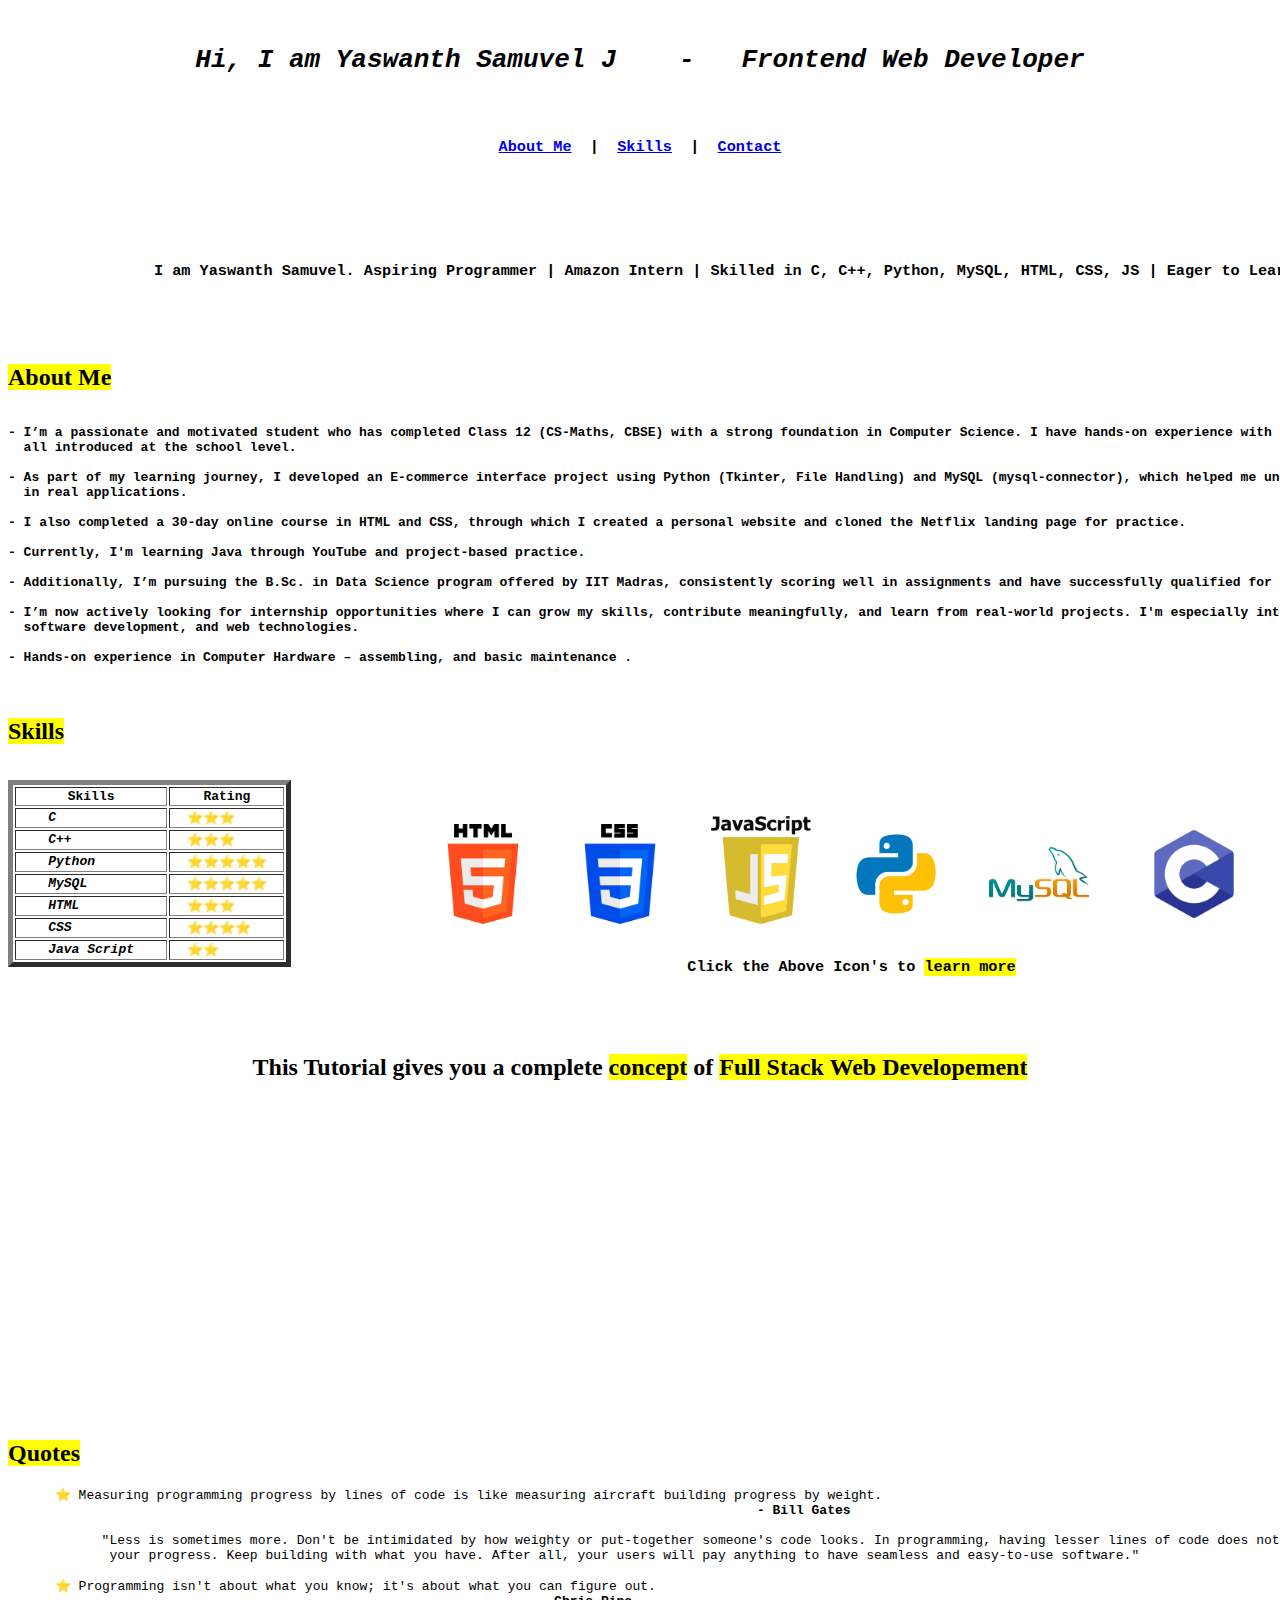
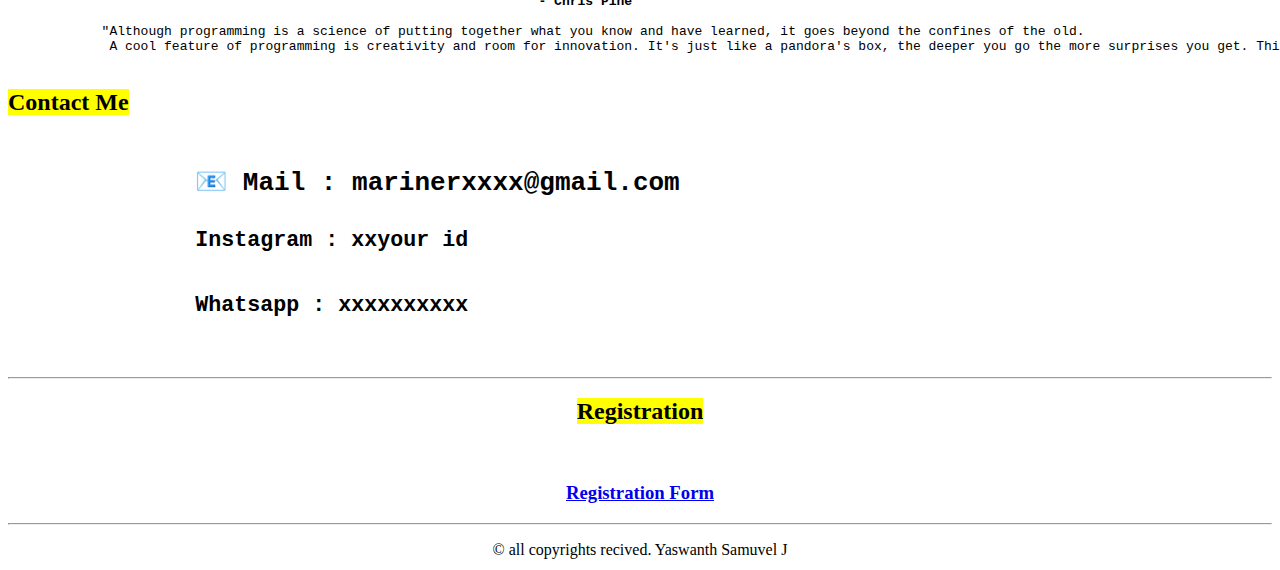
<file: My_Portfolio/index.html>
<!DOCTYPE html>
<html lang="en">
<head>
    <meta charset="UTF-8">
    <meta name="viewport" content="width=device-width, initial-scale=1.0">
    <link rel="icon" href="/Img/profile.png">
    <title>My Portfolio</title>
    <link rel="stylesheet" href="style.css">
    <meta name="description" content="Welcome to Yaswanth's portfolio here it is your searching for....">
    <meta name="author" content="Yaswanth Samuvel">
    
</head>
<body>

    <header>
        <center>
            <pre>
                <h1><b><i>Hi, I am Yaswanth Samuvel J    -   Frontend Web Developer</i></b></h1>
                <center><h3><a href="#aboutme">About Me</a>  |  <a href="#skill">Skills</a>  |  <a href="#contact">Contact</a></h3></center>
            </pre>
        </center>
    </header>

    <main>
        
        <center>
            <pre>
                <h3>
                I am Yaswanth Samuvel. Aspiring Programmer | Amazon Intern | Skilled in C, C++, Python, MySQL, HTML, CSS, JS | Eager to Learn more
                </h3>
            </pre>           
        </center>

        <section id="aboutme">
            <h2><mark>About Me</mark></h2>
            <pre><h4>
- I’m a passionate and motivated student who has completed Class 12 (CS-Maths, CBSE) with a strong foundation in Computer Science. I have hands-on experience with Python, MySQL, and Computer Networks, 
  all introduced at the school level.

- As part of my learning journey, I developed an E-commerce interface project using Python (Tkinter, File Handling) and MySQL (mysql-connector), which helped me understand how software components interact 
  in real applications.

- I also completed a 30-day online course in HTML and CSS, through which I created a personal website and cloned the Netflix landing page for practice. 

- Currently, I'm learning Java through YouTube and project-based practice.

- Additionally, I’m pursuing the B.Sc. in Data Science program offered by IIT Madras, consistently scoring well in assignments and have successfully qualified for the Qualifier Exam.

- I’m now actively looking for internship opportunities where I can grow my skills, contribute meaningfully, and learn from real-world projects. I'm especially interested in data science, 
  software development, and web technologies.

- Hands-on experience in Computer Hardware – assembling, and basic maintenance .
            </pre></h4>
        </section>

        <div style="display: flex; align-items: flex-start; gap: 40px;">

            <div>
                <section id="skill">
                <h2><mark>Skills</mark></h2>
                <pre>
                <table border="5">

                    <thead>
                        <tr>
                            <th>Skills</th>
                            <th>Rating</th>
                        </tr>
                    </thead>

                    <tbody>
                        <tr>
                            <td><b><i>    C</i></b></td><td>  ⭐⭐⭐</td>
                        </tr>
                        <tr>
                            <td><b><i>    C++</i></b></td><td>  ⭐⭐⭐</td>
                        </tr>
                        <tr>
                            <td><b><i>    Python   </i></b></td><td>  ⭐⭐⭐⭐⭐  </td>
                        </tr>
                        <tr>
                            <td><b><i>    MySQL</i></b></td><td>  ⭐⭐⭐⭐⭐</td>
                        </tr>
                        <tr>
                            <td><b><i>    HTML</i></b></td><td>  ⭐⭐⭐</td>
                        </tr>
                        <tr>
                            <td><b><i>    CSS</i></b></td><td>  ⭐⭐⭐⭐</td>
                        </tr>
                        <tr>
                            <td><b><i>    Java Script    </i></b></td><td>  ⭐⭐</td>
                        </tr>
                    </tbody>

                </table>
                </pre>
                </section>
            </div>

            <div>
             <pre>
             <!--Gap--><!--Gap--><!--Gap--><!--Gap--><!--Gap--><!--Gap--><!--Gap--><!--Gap--><!--Gap--><!--Gap--><!--Gap--><!--Gap--><!--Gap--><!--Gap-->        
             <!--Gap--><!--Gap--><!--Gap--><!--Gap--><!--Gap--><!--Gap--><!--Gap--><!--Gap--><!--Gap--><!--Gap--><!--Gap--><!--Gap--><!--Gap--><!--Gap-->        
             <!--Gap--><!--Gap--><!--Gap--><!--Gap--><!--Gap--><!--Gap--><!--Gap--><!--Gap--><!--Gap--><!--Gap--><!--Gap--><!--Gap--><!--Gap--><!--Gap-->        
             <!--Gap--><!--Gap--><!--Gap--><!--Gap--><!--Gap--><!--Gap--><!--Gap--><!--Gap--><!--Gap--><!--Gap--><!--Gap--><!--Gap--><!--Gap--><!--Gap-->        
             <!--Gap--><!--Gap--><!--Gap--><!--Gap--><!--Gap--><!--Gap--><!--Gap--><!--Gap--><!--Gap--><!--Gap--><!--Gap--><!--Gap--><!--Gap--><!--Gap-->        
             <!--Gap--><!--Gap--><!--Gap--><!--Gap--><!--Gap--><!--Gap--><!--Gap--><!--Gap--><!--Gap--><!--Gap--><!--Gap--><!--Gap--><!--Gap--><!--Gap-->        
             <!--Gap--><!--Gap--><!--Gap--><!--Gap--><!--Gap--><!--Gap--><!--Gap--><!--Gap--><!--Gap--><!--Gap--><!--Gap--><!--Gap--><!--Gap--><!--Gap-->                           
             <a href="https://www.w3schools.com/TAGS/default.asp"><img src="Img/html.png" alt="HTML" width="100"></a>        <a class="css" href="https://www.w3schools.com/css/default.asp"><img src="Img/css.png" alt="CSS" width="100"></a>  <a href="https://www.w3schools.com/js/default.asp"><img src="Img/JS.png" alt="Java Script" width="100"></a>  <a class="python" href="https://www.w3schools.com/python/default.asp"><img src="Img/python.png" alt="Python" width="100"></a>        <a href="https://www.w3schools.com/mysql/default.asp"><img src="Img/mysql.png" alt="mysql" width="100"></a>       <a href="https://www.w3schools.com/c/index.php"><img src="Img/C.png" alt="C" width="100"></a>      <a href="https://www.w3schools.com/cpp/default.asp"><img src="Img/C++.png" alt="C++" width="100"></a>                       
             <h3>                                       Click the Above Icon's to <mark>learn more</mark></h3>
             </pre>
            </div>

        </div>
        
        <section id="video">
            <center>
                <h2>This Tutorial gives you a complete <mark>concept</mark> of <mark>Full Stack Web Developement</mark></h2>
                <iframe width="560" height="315" src="https://www.youtube.com/embed/5QzzeYHApV0?si=CpxaLaUxBN08okyY" title="YouTube video player" frameborder="0" 
                    allow="accelerometer; autoplay; clipboard-write; encrypted-media; gyroscope; picture-in-picture; web-share" 
                    referrerpolicy="strict-origin-when-cross-origin" allowfullscreen>
                </iframe>
            </center>
        </section>

        <section id="quotes">
            <h2><mark>Quotes</mark></h2>
            <pre><p>      ⭐ Measuring programming progress by lines of code is like measuring aircraft building progress by weight.
                                                                                                <b>- Bill Gates</b>
                                                                                                
            "Less is sometimes more. Don't be intimidated by how weighty or put-together someone's code looks. In programming, having lesser lines of code does not take from 
             your progress. Keep building with what you have. After all, your users will pay anything to have seamless and easy-to-use software."

      ⭐ Programming isn't about what you know; it's about what you can figure out.
                                                                    <b>- Chris Pine</b>

            "Although programming is a science of putting together what you know and have learned, it goes beyond the confines of the old.
             A cool feature of programming is creativity and room for innovation. It's just like a pandora's box, the deeper you go the more surprises you get. This makes it a fun and exciting profession."
            </p></pre>
        </section>

        <section id="contact">
            <h2><mark>Contact Me</mark></h2>
            <pre><h1>
            📧 Mail : marinerxxxx@gmail.com

            <sup>Instagram : xxyour id</sup>

            <sup>Whatsapp : xxxxxxxxxx</sup>
            </h1></pre>
            <hr>
        </section>

        <section>
            <center>
                <h2><mark>Registration</mark></h2>
                <br>
                <h3><a href="regi.html">Registration Form</a></h3>
            </center>
            <hr>
        </section>
    </main>

    <footer>
        <center>
            <p>&COPY; all copyrights recived. Yaswanth Samuvel J</p>
        </center>
    </footer>
    
</body>
</html>
</file>
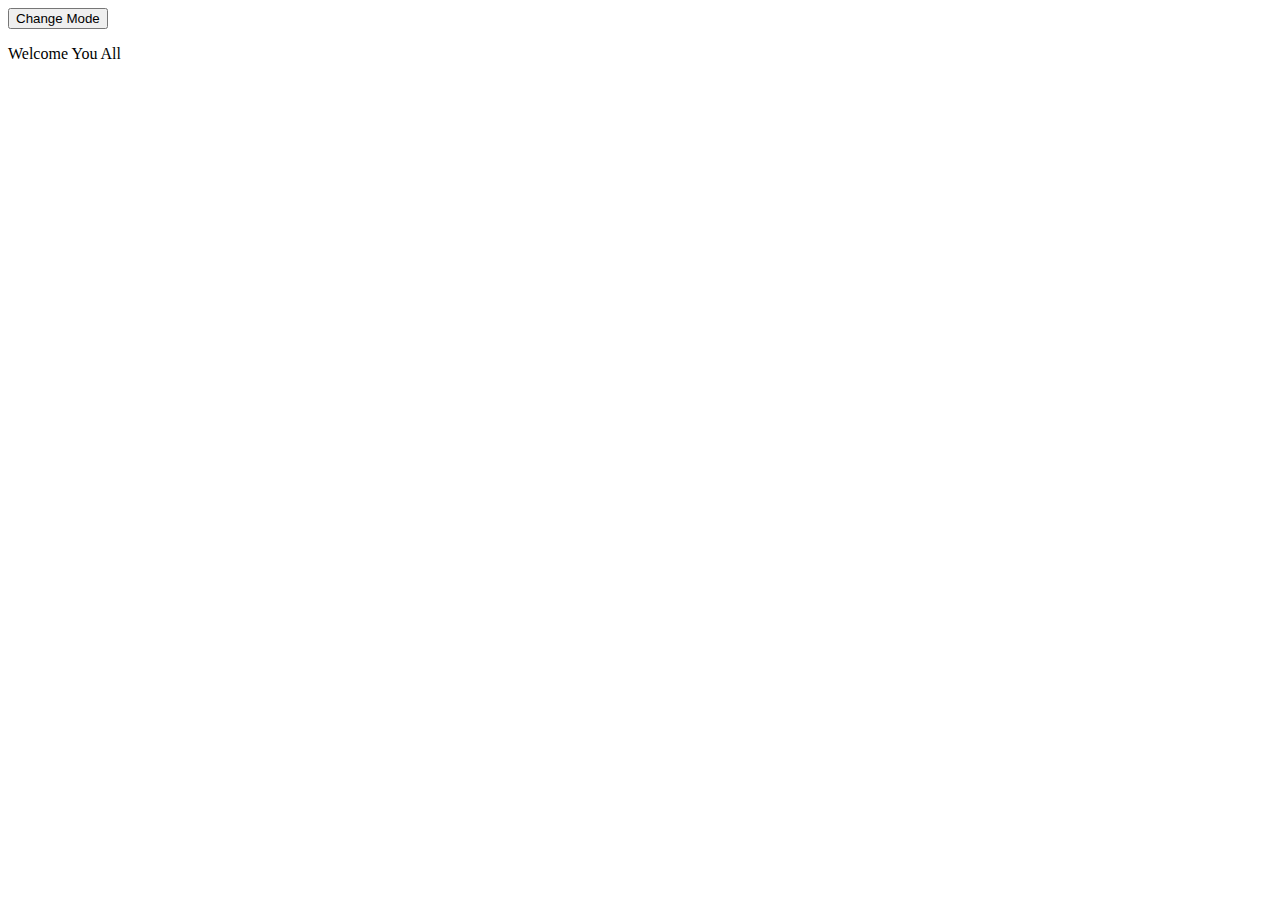
<file: Toggle_Button/index.html>
<!DOCTYPE html>
<html lang="en">
<head>
    <meta charset="UTF-8">
    <meta name="viewport" content="width=device-width, initial-scale=1.0">
    <title>Document</title>
    <link rel="stylesheet" href="style.css">
</head>
<body>
    <button id="mode">Change Mode</button>
    <p>Welcome You All</p>
</body>
<script src="script.js"></script>
</html>
</file>
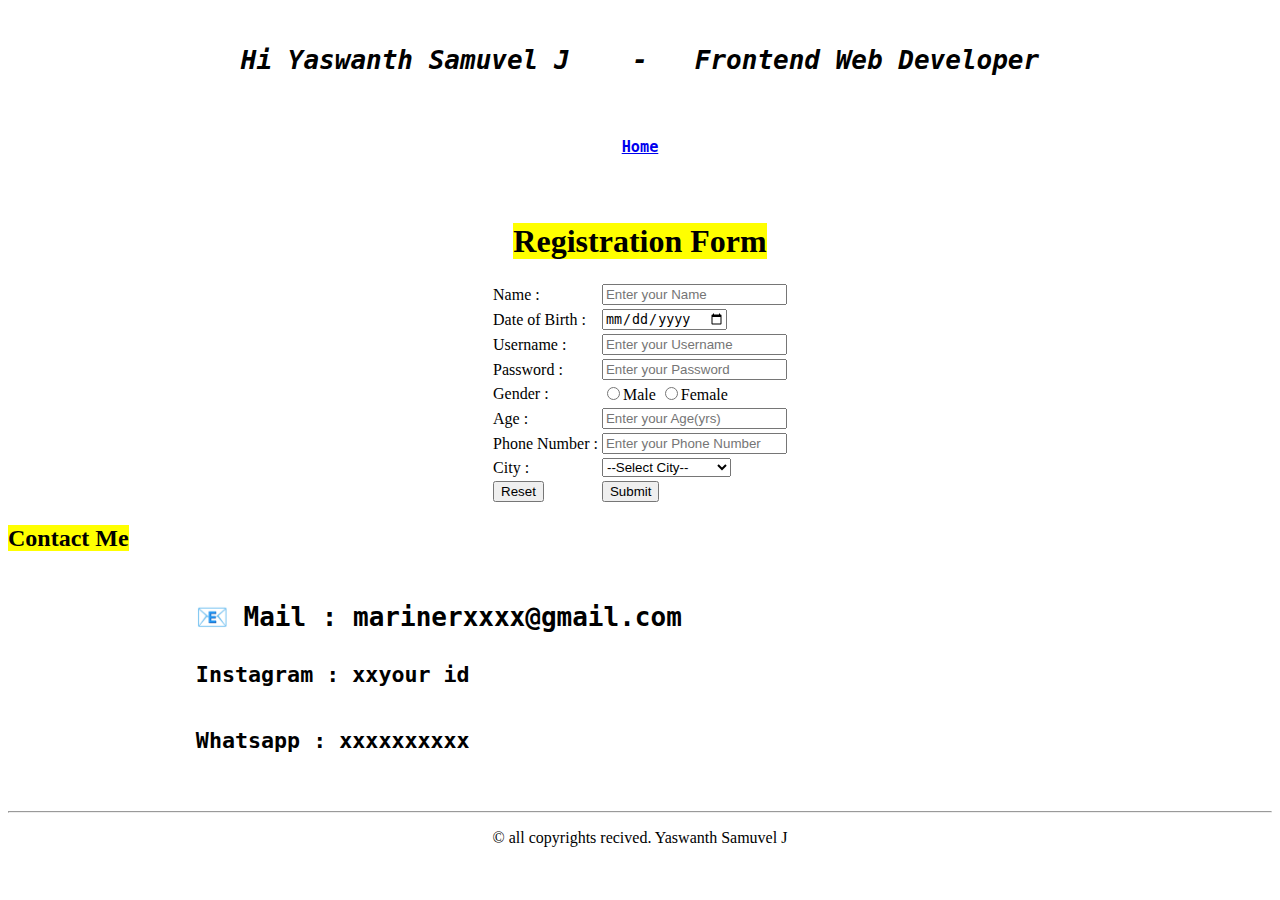
<file: My_Portfolio/regi.html>
<!DOCTYPE html>
<html lang="en">
<head>
    <meta charset="UTF-8">
    <meta name="viewport" content="width=device-width, initial-scale=1.0">
    <title>Registration</title>
</head>
<body>
    
    <header>
        <center>
            <pre>
                <h1><b><i>Hi Yaswanth Samuvel J    -   Frontend Web Developer</i></b></h1>
                <center><h3><a href="Index.html">Home</a></h3></center>
            </pre>
            <h1><mark>Registration Form</mark></h1>
        </center>
    </header>

    <main>
        <center>
            <form action="action.php">
                <table>
                    <tr>
                        <td>Name : </td>
                        <td><input type="text" placeholder="Enter your Name"</td>
                    </tr>
                    <tr>
                        <td>Date of Birth : </td>
                        <td><input type="date"</td>
                    </tr>
                    <tr>
                        <td>Username : </td>
                        <td><input type="text" placeholder="Enter your Username"</td>
                    </tr>
                    <tr>
                        <td>Password : </td>
                        <td><input type="password" placeholder="Enter your Password"</td>
                    </tr>
                    <tr>
                        <td>Gender : </td>
                        <td>
                            <label for="101">
                                <input type="radio" value="Male" name="gen" id="101">Male
                            </label>
                            <label for="102">
                                <input type="radio" value="Female" name="gen" id="102">Female
                            </label>
                        </td>
                    </tr>
                    <tr>
                        <td>Age : </td>
                        <td><input type="number" placeholder="Enter your Age(yrs)"</td>
                    </tr>
                    <tr>
                        <td>Phone Number : </td>
                        <td><input type="text" placeholder="Enter your Phone Number"</td>
                    </tr>
                    <tr>
                        <td>City : </td>
                        <td>
                            <select>
                                <option selected disabled>--Select City--</option>
                                <option>Ariyalur</option>
                                <option>Chengalpattu</option>
                                <option>Chennai</option>
                                <option>Coimbatore</option>
                                <option>Cuddalore</option>
                                <option>Dharmapuri</option>
                                <option>Dindigul</option>
                                <option>Erode</option>
                                <option>Kallakurichi</option>
                                <option>Kanchipuram</option>
                                <option>Kanniyakumari</option>
                                <option>Karur</option>
                                <option>Krishnagiri</option>
                                <option>Madurai</option>
                                <option>Mayiladuthurai</option>
                                <option>Nagapattinam</option>
                                <option>Nagercoil</option>
                                <option>Namakkal</option>
                                <option>Nilgiris</option>
                                <option>Perambalur</option>
                                <option>Pudukkottai</option>
                                <option>Ramanathapuram</option>
                                <option>Ranipet</option>
                                <option>Salem</option>
                                <option>Sivaganga</option>
                                <option>Tambaram</option>
                                <option>Thanjavur</option>
                                <option>Theni</option>
                                <option>Thiruvallur</option>
                                <option>Thiruvarur</option>
                                <option>Thoothukudi</option>
                                <option>Tiruchirappalli</option>
                                <option>Tirunelveli</option>
                                <option>Tirupathur</option>
                                <option>Tiruppur</option>
                                <option>Tiruvannamalai</option>
                                <option>Tiruvarur</option>
                                <option>Vellore</option>
                                <option>Viluppuram</option>
                                <option>Virudhunagar</option>

                            </select>
                        </td>
                    </tr>
                    <tr>
                        <td><input type="reset"</td>
                        <td><input type="submit"</td>
                    </tr>
                </table>
            </form>
        </center>

        <section id="contact">
            <h2><mark>Contact Me</mark></h2>
            <pre><h1>
            📧 Mail : marinerxxxx@gmail.com

            <sup>Instagram : xxyour id</sup>

            <sup>Whatsapp : xxxxxxxxxx</sup>
            </h1></pre>
            <hr>
        </section>

    </main>

    <footer>
        <center>
            <p>&COPY; all copyrights recived. Yaswanth Samuvel J</p>
        </center>
    </footer>

</body>
</html>
</file>
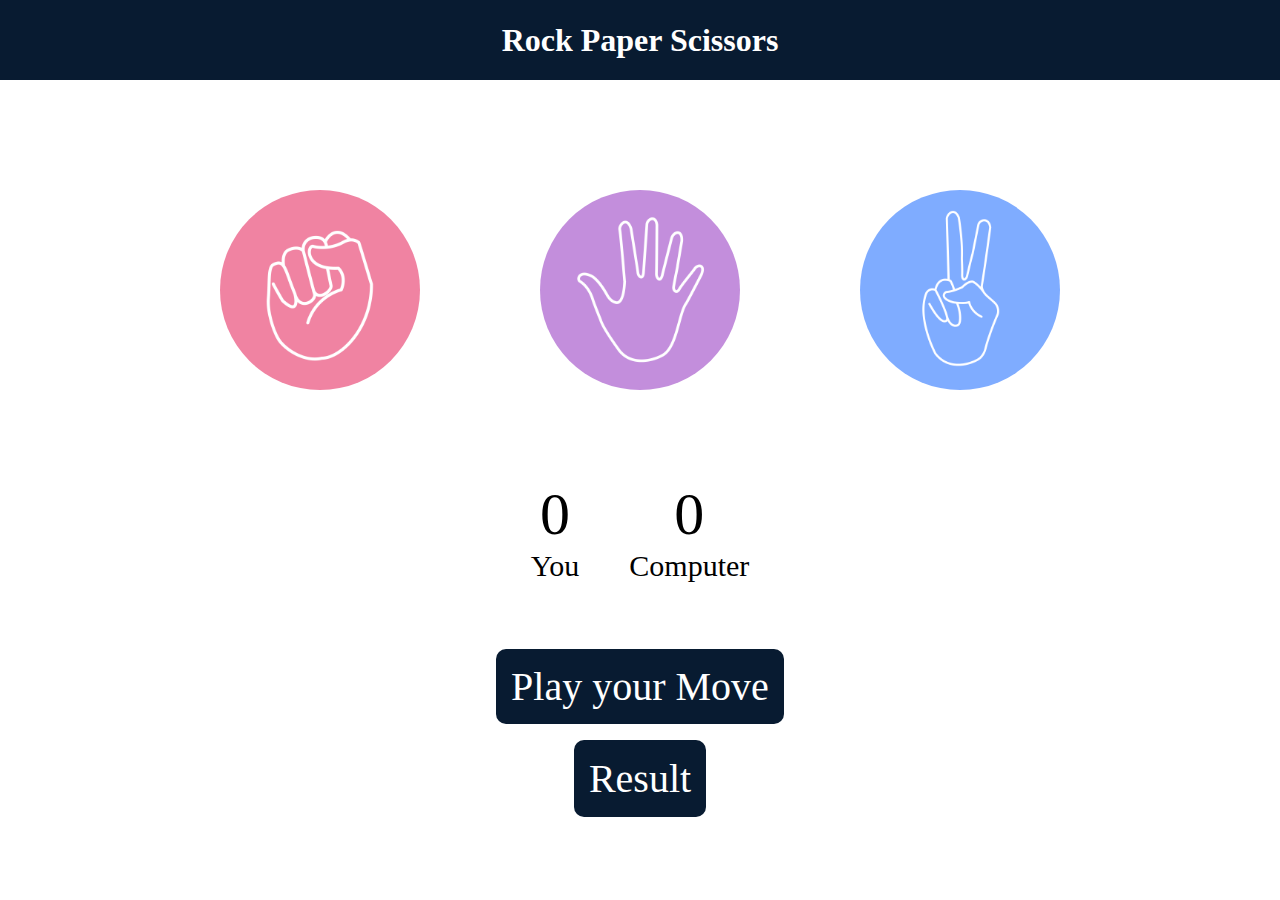
<file: RPS_Game/web.html>
<!DOCTYPE html>
<html lang="en">
<head>
    <meta charset="UTF-8">
    <meta name="viewport" content="width=device-width, initial-scale=1.0">
    <title>Rock Paper Scissors Game</title>
    <link rel="stylesheet" href="style.css">
</head>
<body>
    <center>
        <h1>Rock Paper Scissors</h1>

        <div class="choices">
            <div class="choice" id="rock">
                <img src="./img/rock.png">
            </div>
            <div class="choice" id="paper">
                <img src="./img/paper.png">
            </div>
            <div class="choice" id="scissors">
                <img src="./img/scissors.png">
            </div>
        </div>

        <div class="score-board">
            <div class="score">
                <p id="user-score">0</p>
                <p>You</p>
            </div>
            <div class="score">
                <p id="comp-score">0</p>
                <p>Computer</p>
            </div>
        </div>

        <div class="info-box">
            <p id="info">Play your Move</p>
            <p id="msg">Result</p>
        </div>
    </center>
    <script src="script.js"></script>
</body>
</html>
</file>
<file: My_Portfolio/style.css>
a img:hover{
    transform: scale(1.2);
    transition: 0.3s ease;
}

.css{
    position: relative;
    right: 25px;
}

.python{
    position: relative;
    left: 20px;
}
</file>
<file: Toggle_Button/style.css>
.dark{
    background-color: black;
    color: white;
}

.light{
    background-color: white;
    color: Black;
}
</file>
<file: RPS_Game/style.css>
*{
    margin: 0px;
    padding: 0px;
}

h1{
    background-color: #081b31;
    color: white;
    height: 80px;
    text-align: center; 
    line-height: 80px;
}

.choice{
    width: 220px;
    height: 220px;
    border-radius: 50%;
    display: flex;
    justify-content: center;
    align-items: center;
}

.choice:hover{
    opacity: 0.8;
    background-color: #081b31;
    cursor: pointer;
}

img{
    width: 200px;
    height: 200px;
    object-fit: cover;
    border-radius: 50%;
}

.choices{
    display: flex;
    justify-content: center;
    align-items: center;
    gap: 100px;
    margin-top: 100px;
}

.score-board{
    display: flex;
    align-items: center;
    justify-content: center;
    font-size: 30px;
    margin-top:80px ;
    gap: 50px;
}

#user-score, #comp-score{
    font-size: 60px;
}

.info-box{
    margin-top: 80px;
}

#info{
    background-color: #081b31;
    color: white;
    font-size: 40px;
    display: inline;
    border-radius: 10px;
    padding: 15px;
}

#msg{
    background-color: #081b31;
    color: white;
    font-size: 40px;
    width: fit-content;
    border-radius: 10px;
    padding: 15px;
    margin-top: 30px;
}
</file>
